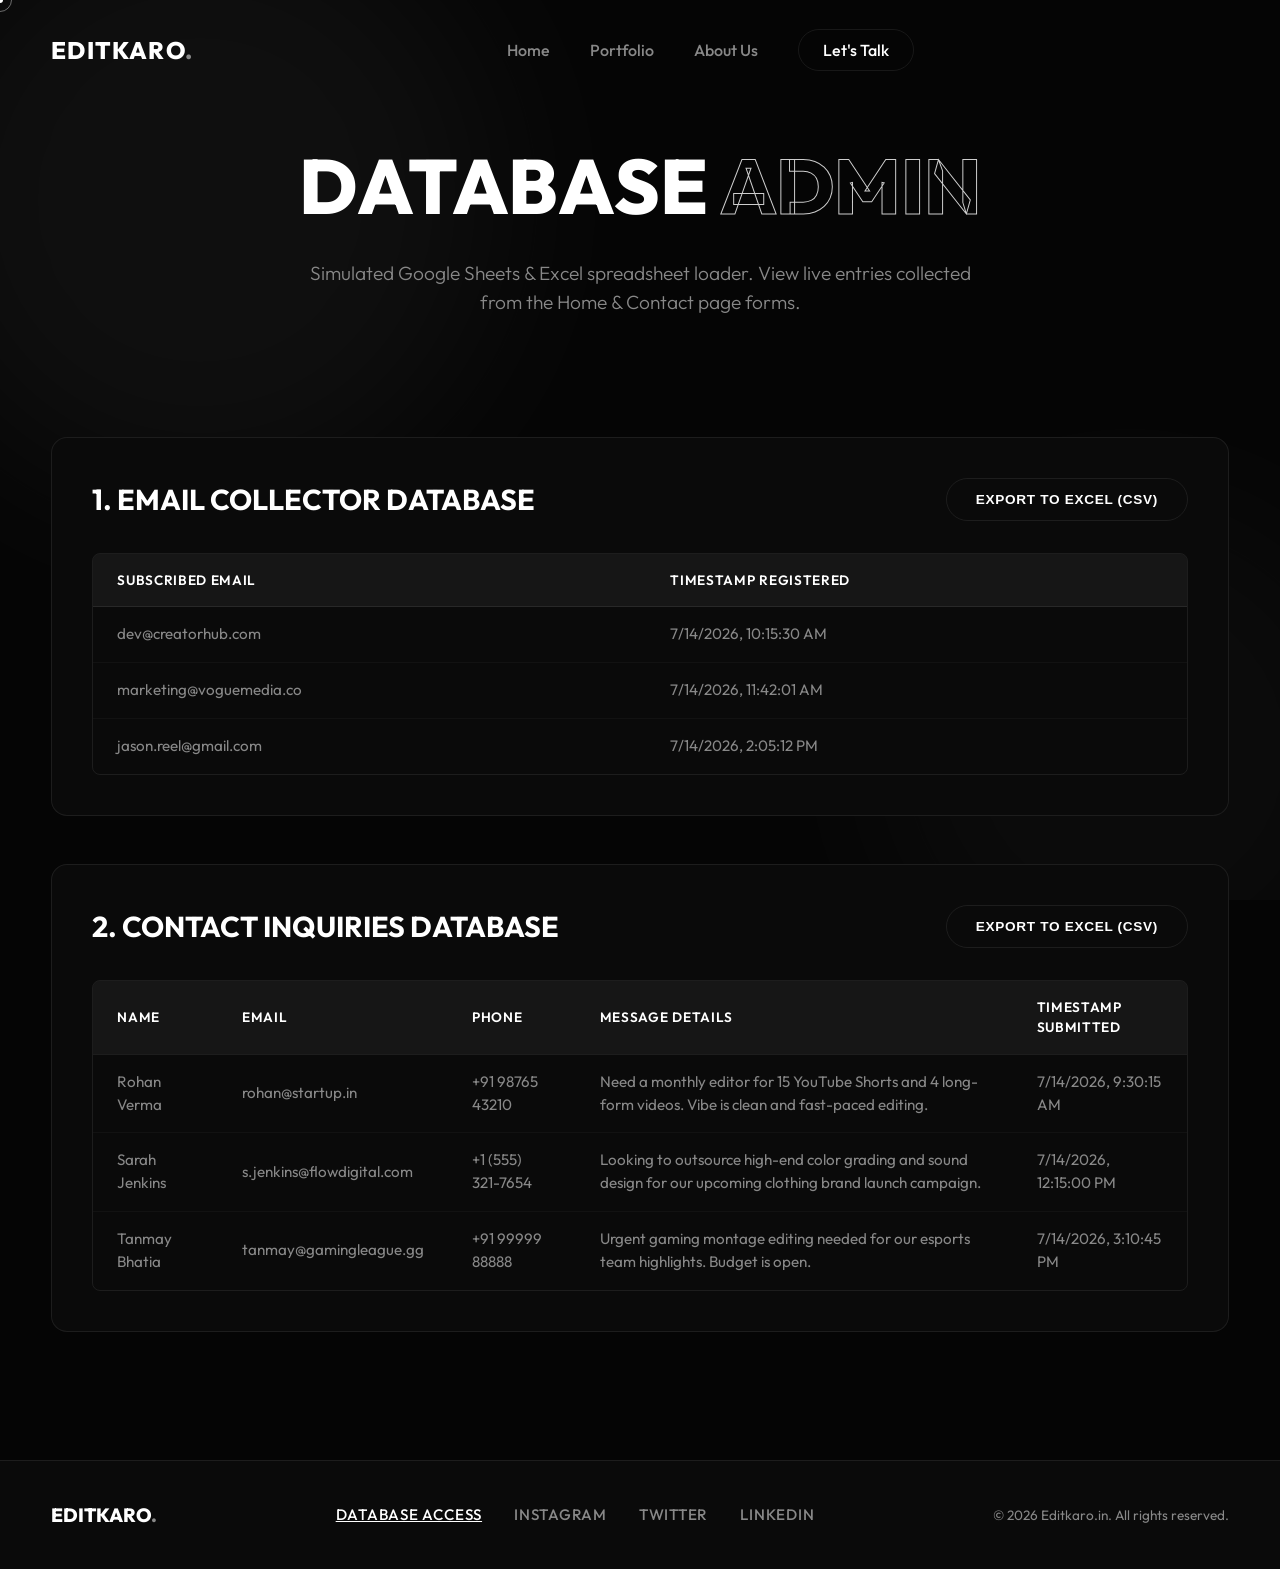
<file: admin.html>
<!DOCTYPE html>
<html lang="en">
<head>
    <meta charset="UTF-8">
    <meta name="viewport" content="width=device-width, initial-scale=1.0">
    <meta name="description" content="Database Dashboard - Manage form entries, emails and CSV downloads.">
    <title>Database Dashboard | Editkaro.in</title>
    <link rel="preconnect" href="https://fonts.googleapis.com">
    <link rel="preconnect" href="https://fonts.gstatic.com" crossorigin>
    <link href="https://fonts.googleapis.com/css2?family=Outfit:wght@300;400;500;600;700;800&display=swap" rel="stylesheet">
    <link rel="stylesheet" href="style.css">
</head>
<body>
    <div class="bg-mesh">
        <div class="blob blob-1"></div>
        <div class="blob blob-2"></div>
    </div>

    <!-- Custom Cursor -->
    <div class="custom-cursor"></div>
    <div class="cursor-follower"></div>

    <header class="header" id="header">
        <div class="container header-container">
            <a href="index.html" class="logo">EDITKARO<span class="dot">.</span></a>
            <nav class="nav">
                <ul class="nav-list">
                    <li><a href="index.html" class="nav-link magnetic">Home</a></li>
                    <li><a href="portfolio.html" class="nav-link magnetic">Portfolio</a></li>
                    <li><a href="about.html" class="nav-link magnetic">About Us</a></li>
                    <li><a href="contact.html" class="nav-link contact-btn magnetic">Let's Talk</a></li>
                </ul>
            </nav>
            <div class="hamburger">
                <span></span>
                <span></span>
                <span></span>
            </div>
        </div>
    </header>

    <main>
        <!-- Page Header -->
        <section class="page-hero">
            <div class="container">
                <h1 class="page-title fade-up">Database <span class="outline-text">Admin</span></h1>
                <p class="page-subtitle fade-up delay-1">Simulated Google Sheets & Excel spreadsheet loader. View live entries collected from the Home & Contact page forms.</p>
            </div>
        </section>

        <!-- Dashboard Content -->
        <section class="admin-section fade-up">
            <div class="container">
                
                <!-- Email Subscribers Table -->
                <div class="admin-card">
                    <div class="admin-card-header">
                        <h2>1. Email Collector Database</h2>
                        <button id="exportSubscribers" class="export-btn magnetic">Export to Excel (CSV)</button>
                    </div>
                    <div class="table-wrapper">
                        <table class="admin-table">
                            <thead>
                                <tr>
                                    <th>Subscribed Email</th>
                                    <th>Timestamp Registered</th>
                                </tr>
                            </thead>
                            <tbody id="subscribersTableBody">
                                <!-- Dynamically loaded by script.js -->
                            </tbody>
                        </table>
                    </div>
                </div>

                <!-- Contact Submissions Table -->
                <div class="admin-card">
                    <div class="admin-card-header">
                        <h2>2. Contact Inquiries Database</h2>
                        <button id="exportSubmissions" class="export-btn magnetic">Export to Excel (CSV)</button>
                    </div>
                    <div class="table-wrapper">
                        <table class="admin-table">
                            <thead>
                                <tr>
                                    <th>Name</th>
                                    <th>Email</th>
                                    <th>Phone</th>
                                    <th>Message Details</th>
                                    <th>Timestamp Submitted</th>
                                </tr>
                            </thead>
                            <tbody id="submissionsTableBody">
                                <!-- Dynamically loaded by script.js -->
                            </tbody>
                        </table>
                    </div>
                </div>

            </div>
        </section>
    </main>

    <footer class="footer">
        <div class="container footer-container">
            <div class="footer-logo">EDITKARO<span class="dot">.</span></div>
            <div class="footer-links">
                <a href="admin.html" class="magnetic" style="color: var(--text-primary); text-decoration: underline;">Database Access</a>
                <a href="#" class="magnetic">Instagram</a>
                <a href="#" class="magnetic">Twitter</a>
                <a href="#" class="magnetic">LinkedIn</a>
            </div>
            <div class="footer-copy">
                &copy; <span id="year"></span> Editkaro.in. All rights reserved.
            </div>
        </div>
    </footer>

    <!-- Scripts -->
    <script src="script.js"></script>
</body>
</html>
</file>
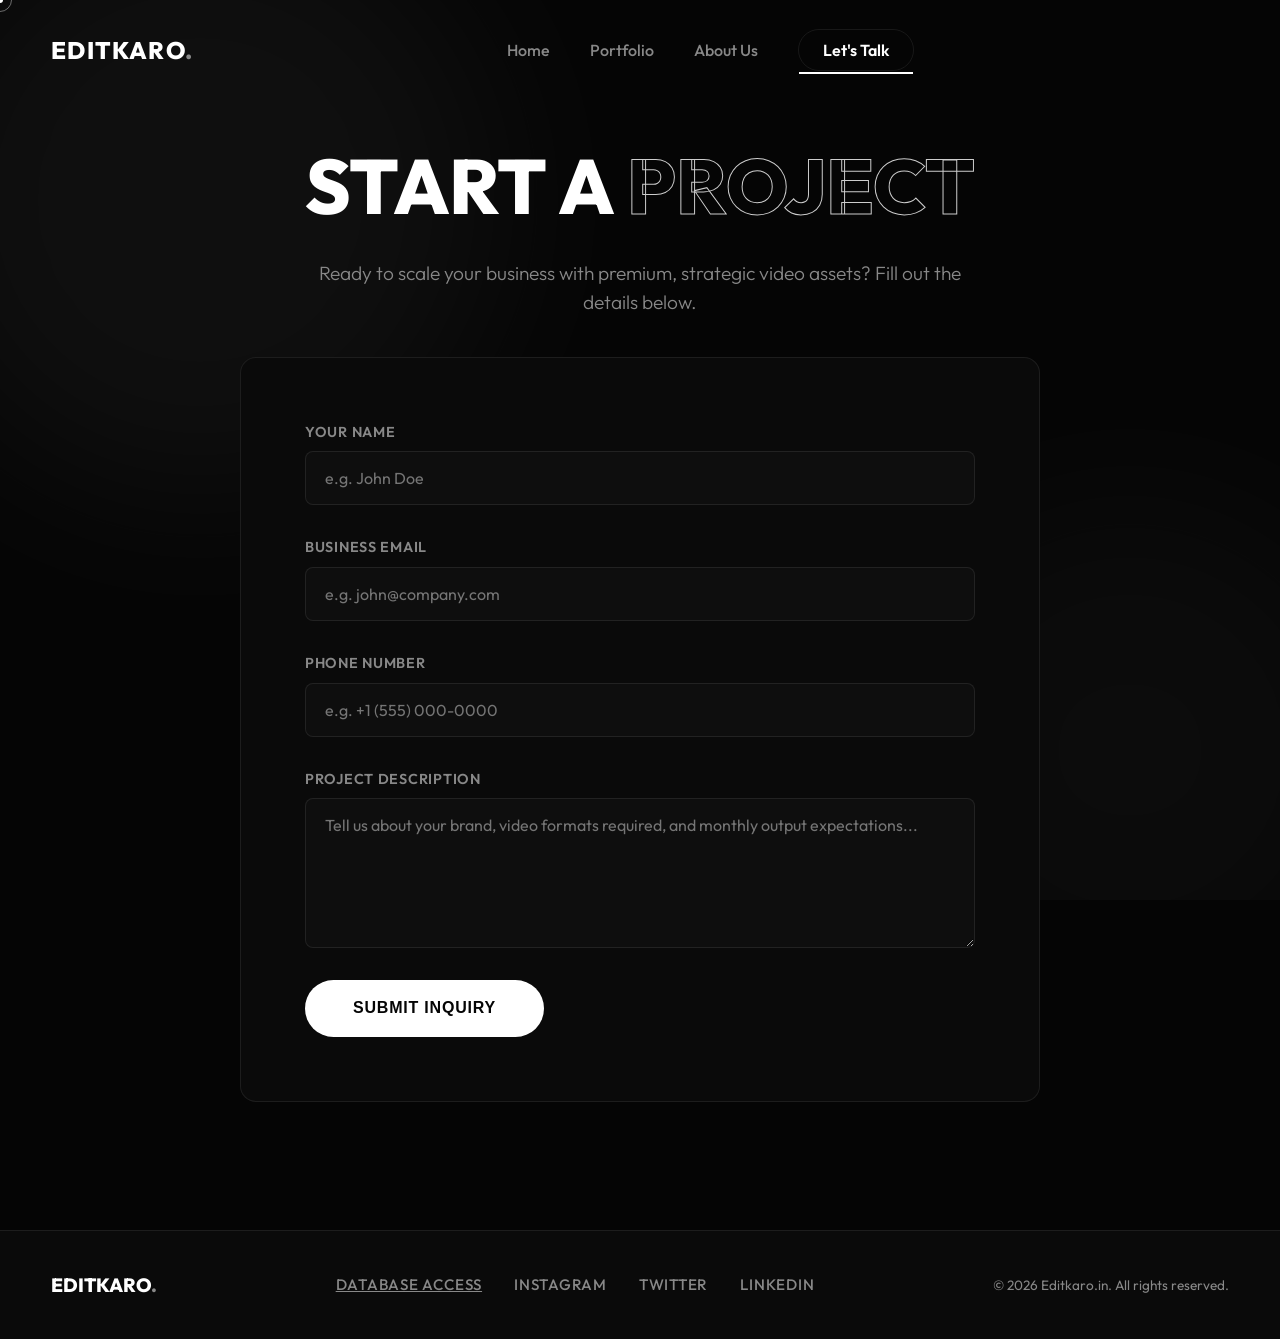
<file: contact.html>
<!DOCTYPE html>
<html lang="en">
<head>
    <meta charset="UTF-8">
    <meta name="viewport" content="width=device-width, initial-scale=1.0">
    <meta name="description" content="Contact Us - Formulate a query and let's work on your next video marketing campaign.">
    <title>Contact Us | Editkaro.in</title>
    <link rel="preconnect" href="https://fonts.googleapis.com">
    <link rel="preconnect" href="https://fonts.gstatic.com" crossorigin>
    <link href="https://fonts.googleapis.com/css2?family=Outfit:wght@300;400;500;600;700;800&display=swap" rel="stylesheet">
    <link rel="stylesheet" href="style.css">
</head>
<body>
    <div class="bg-mesh">
        <div class="blob blob-1"></div>
        <div class="blob blob-2"></div>
    </div>

    <!-- Custom Cursor -->
    <div class="custom-cursor"></div>
    <div class="cursor-follower"></div>

    <header class="header" id="header">
        <div class="container header-container">
            <a href="index.html" class="logo">EDITKARO<span class="dot">.</span></a>
            <nav class="nav">
                <ul class="nav-list">
                    <li><a href="index.html" class="nav-link magnetic">Home</a></li>
                    <li><a href="portfolio.html" class="nav-link magnetic">Portfolio</a></li>
                    <li><a href="about.html" class="nav-link magnetic">About Us</a></li>
                    <li><a href="contact.html" class="nav-link contact-btn magnetic">Let's Talk</a></li>
                </ul>
            </nav>
            <div class="hamburger">
                <span></span>
                <span></span>
                <span></span>
            </div>
        </div>
    </header>

    <main>
        <!-- Page Header -->
        <section class="page-hero">
            <div class="container">
                <h1 class="page-title fade-up">Start a <span class="outline-text">Project</span></h1>
                <p class="page-subtitle fade-up delay-1">Ready to scale your business with premium, strategic video assets? Fill out the details below.</p>
            </div>
        </section>

        <!-- Contact Section -->
        <section class="container fade-up">
            <div class="contact-wrapper">
                <form id="contactUsForm" class="contact-form">
                    <div class="form-group">
                        <label for="name">Your Name</label>
                        <input type="text" id="name" required class="form-input" placeholder="e.g. John Doe">
                    </div>
                    <div class="form-group">
                        <label for="email">Business Email</label>
                        <input type="email" id="email" required class="form-input" placeholder="e.g. john@company.com">
                    </div>
                    <div class="form-group">
                        <label for="phone">Phone Number</label>
                        <input type="tel" id="phone" required class="form-input" placeholder="e.g. +1 (555) 000-0000">
                    </div>
                    <div class="form-group">
                        <label for="message">Project Description</label>
                        <textarea id="message" required class="form-input" placeholder="Tell us about your brand, video formats required, and monthly output expectations..."></textarea>
                    </div>
                    <button type="submit" class="submit-btn magnetic">Submit Inquiry</button>
                </form>
                <div id="contactAlert" class="alert-message" style="margin-top: 2rem;"></div>
            </div>
        </section>
    </main>

    <footer class="footer">
        <div class="container footer-container">
            <div class="footer-logo">EDITKARO<span class="dot">.</span></div>
            <div class="footer-links">
                <a href="admin.html" class="magnetic" style="color: var(--text-secondary); text-decoration: underline;">Database Access</a>
                <a href="#" class="magnetic">Instagram</a>
                <a href="#" class="magnetic">Twitter</a>
                <a href="#" class="magnetic">LinkedIn</a>
            </div>
            <div class="footer-copy">
                &copy; <span id="year"></span> Editkaro.in. All rights reserved.
            </div>
        </div>
    </footer>

    <!-- Scripts -->
    <script src="script.js"></script>
</body>
</html>
</file>
<file: style.css>
/* =========================================
   Editkaro.in - Dynamic Premium Portfolio
   ========================================= */

:root {
    --bg-color: #050505;
    --bg-secondary: #0a0a0a;
    --text-primary: #ffffff;
    --text-secondary: #888888;
    --accent: #ffffff;
    --border: rgba(255, 255, 255, 0.08);
    
    --font-main: 'Outfit', sans-serif;
    
    --spacing-sm: 1rem;
    --spacing-md: 2.5rem;
    --spacing-lg: 5rem;
    --spacing-xl: 8rem;

    --transition: all 0.5s cubic-bezier(0.16, 1, 0.3, 1);
}

/* --- Reset & Base --- */
* {
    margin: 0;
    padding: 0;
    box-sizing: border-box;
}

html {
    scroll-behavior: smooth;
    font-size: 16px;
    overflow-x: hidden;
    width: 100%;
}

body {
    background-color: var(--bg-color);
    color: var(--text-primary);
    font-family: var(--font-main);
    line-height: 1.5;
    overflow-x: hidden;
    width: 100%;
    cursor: none; 
    position: relative;
}

/* Background Mesh Gradients for Dynamic Feel */
.bg-mesh {
    position: fixed;
    top: 0;
    left: 0;
    width: 100%;
    height: 100vh;
    z-index: -1;
    overflow: hidden;
    background: #050505;
}

.blob {
    position: absolute;
    filter: blur(80px);
    border-radius: 50%;
    opacity: 0.15;
    animation: float 20s infinite ease-in-out alternate;
}

.blob-1 {
    width: 600px;
    height: 600px;
    background: #4a4a4a;
    top: -100px;
    left: -100px;
}

.blob-2 {
    width: 500px;
    height: 500px;
    background: #333333;
    bottom: -100px;
    right: -100px;
    animation-delay: -5s;
}

@keyframes float {
    0% { transform: translate(0, 0) scale(1); }
    100% { transform: translate(100px, 50px) scale(1.2); }
}

a {
    color: var(--text-primary);
    text-decoration: none;
    transition: var(--transition);
}

ul {
    list-style: none;
}

img {
    max-width: 100%;
    display: block;
}

/* --- Custom Cursor --- */
.custom-cursor {
    position: fixed;
    top: 0;
    left: 0;
    width: 6px;
    height: 6px;
    background-color: var(--text-primary);
    border-radius: 50%;
    pointer-events: none;
    z-index: 9999;
    transform: translate(-50%, -50%);
    transition: width 0.3s, height 0.3s, opacity 0.3s;
}

.cursor-follower {
    position: fixed;
    top: 0;
    left: 0;
    width: 24px;
    height: 24px;
    border: 1px solid rgba(255, 255, 255, 0.4);
    border-radius: 50%;
    pointer-events: none;
    z-index: 9998;
    transform: translate(-50%, -50%);
    transition: transform 0.15s ease-out, width 0.3s, height 0.3s, background-color 0.3s;
}

.cursor-hover {
    width: 48px;
    height: 48px;
    background-color: rgba(255, 255, 255, 0.05);
    backdrop-filter: blur(2px);
    border-color: rgba(255, 255, 255, 0.8);
}

/* --- Layout --- */
.container {
    max-width: 1600px;
    margin: 0 auto;
    padding: 0 4%;
}

/* --- Header --- */
.header {
    position: fixed;
    top: 0;
    left: 0;
    width: 100%;
    padding: 2rem 0;
    z-index: 100;
    transition: var(--transition);
}

.header.scrolled {
    padding: 1rem 0;
    background-color: rgba(5, 5, 5, 0.8);
    backdrop-filter: blur(12px);
    border-bottom: 1px solid var(--border);
}

.header-container {
    display: flex;
    justify-content: space-between;
    align-items: center;
}

.logo {
    font-size: 1.5rem;
    font-weight: 800;
    letter-spacing: 0.05em;
}

.dot {
    color: #888;
}

.nav-list {
    display: flex;
    gap: 2.5rem;
    align-items: center;
}

.nav-link {
    font-size: 1rem;
    font-weight: 500;
    color: var(--text-secondary);
    position: relative;
}

.nav-link:hover {
    color: var(--text-primary);
}

.contact-btn {
    border: 1px solid var(--border);
    padding: 0.6rem 1.5rem;
    border-radius: 2rem;
    color: var(--text-primary);
}

.contact-btn:hover {
    background-color: var(--text-primary);
    color: var(--bg-color);
}

/* --- Hero Section --- */
.hero {
    height: 100vh;
    display: flex;
    align-items: center;
    justify-content: center;
    text-align: center;
    padding-top: 80px;
    position: relative;
}

.hero-title {
    font-size: clamp(4rem, 10vw, 8rem);
    font-weight: 800;
    line-height: 1;
    margin-bottom: 1.5rem;
    text-transform: uppercase;
}

.outline-text {
    color: transparent;
    -webkit-text-stroke: 1px rgba(255, 255, 255, 0.8);
}

.hero-subtitle {
    font-size: clamp(1rem, 2vw, 1.25rem);
    color: var(--text-secondary);
    max-width: 600px;
    margin: 0 auto var(--spacing-md);
    font-weight: 300;
}

.explore-btn {
    display: inline-flex;
    align-items: center;
    gap: 1rem;
    font-size: 1rem;
    font-weight: 600;
    text-transform: uppercase;
    letter-spacing: 0.05em;
}

.btn-circle {
    width: 50px;
    height: 50px;
    border: 1px solid var(--border);
    border-radius: 50%;
    display: flex;
    align-items: center;
    justify-content: center;
    transition: var(--transition);
}

.explore-btn:hover .btn-circle {
    background-color: var(--text-primary);
    color: var(--bg-color);
    transform: scale(1.1);
}

/* --- Dynamic Marquee --- */
.marquee-wrapper {
    padding: 2rem 0;
    border-top: 1px solid var(--border);
    border-bottom: 1px solid var(--border);
    background: var(--bg-secondary);
    overflow: hidden;
    white-space: nowrap;
}

.marquee {
    display: flex;
}

.marquee-content {
    display: flex;
    align-items: center;
    gap: 2rem;
    animation: scroll 20s linear infinite;
    padding-right: 2rem;
}

.marquee-content span {
    font-size: 2rem;
    font-weight: 700;
    color: var(--text-secondary);
}

.marquee-content .star {
    font-size: 1.5rem;
    color: var(--border);
}

@keyframes scroll {
    0% { transform: translateX(0); }
    100% { transform: translateX(-50%); }
}

/* --- Collaborations / Minimal Logos --- */
.collaborations {
    padding: 3rem 0 1rem;
    border-bottom: 1px solid var(--border);
    background: var(--bg-color);
}

.collabs-container {
    display: flex;
    flex-direction: column;
    align-items: center;
    gap: 1.5rem;
}

.collabs-label {
    font-size: 0.85rem;
    text-transform: uppercase;
    letter-spacing: 0.1em;
    color: var(--text-secondary);
}

.collab-logos {
    display: flex;
    align-items: center;
    justify-content: center;
    gap: 4rem;
}

.collab-logo {
    height: 28px;
    opacity: 0.25;
    filter: grayscale(100%) brightness(200%);
    transition: var(--transition);
    cursor: none;
}

.collab-logo:hover {
    opacity: 1;
    filter: grayscale(0%) brightness(100%);
    transform: scale(1.05);
}

.collab-logo.nike {
    filter: invert(1) opacity(0.3);
}

.collab-logo.nike:hover {
    filter: invert(1) opacity(1);
}


/* --- Portfolio Section --- */
.portfolio {
    padding: var(--spacing-xl) 0;
}

.section-header {
    margin-bottom: var(--spacing-lg);
    text-align: center;
}

.section-title {
    font-size: 3rem;
    font-weight: 700;
    text-transform: uppercase;
}

/* Filters */
.filter-wrapper {
    display: flex;
    flex-wrap: wrap;
    justify-content: center;
    gap: 1rem;
    margin-bottom: var(--spacing-lg);
}

.filter-btn {
    background: rgba(255, 255, 255, 0.03);
    border: 1px solid var(--border);
    color: var(--text-secondary);
    padding: 0.8rem 1.8rem;
    border-radius: 3rem;
    font-family: inherit;
    font-size: 0.9rem;
    font-weight: 500;
    cursor: none;
    transition: var(--transition);
}

.filter-btn:hover,
.filter-btn.active {
    background: var(--text-primary);
    color: var(--bg-color);
    transform: translateY(-2px);
}

/* Grid */
.portfolio-grid {
    display: grid;
    grid-template-columns: repeat(auto-fill, minmax(400px, 1fr));
    gap: 2rem;
}

.portfolio-item {
    transition: all 0.5s ease;
}

.portfolio-item.hidden {
    display: none;
}

.video-container {
    position: relative;
    overflow: hidden;
    border-radius: 12px;
    aspect-ratio: 16/9;
    cursor: none;
    box-shadow: 0 10px 30px rgba(0,0,0,0.5);
}

.poster {
    width: 100%;
    height: 100%;
    object-fit: cover;
    transition: transform 0.8s cubic-bezier(0.16, 1, 0.3, 1), filter 0.4s;
}

/* Hover Content */
.hover-content {
    position: absolute;
    inset: 0;
    background: linear-gradient(to top, rgba(0,0,0,0.9) 0%, rgba(0,0,0,0.2) 50%, rgba(0,0,0,0) 100%);
    display: flex;
    flex-direction: column;
    justify-content: space-between;
    padding: 2rem;
    opacity: 0;
    transition: var(--transition);
}

.play-btn {
    align-self: center;
    margin-top: auto;
    margin-bottom: auto;
    width: 60px;
    height: 60px;
    background: rgba(255, 255, 255, 0.1);
    backdrop-filter: blur(5px);
    border-radius: 50%;
    display: flex;
    align-items: center;
    justify-content: center;
    border: 1px solid rgba(255, 255, 255, 0.3);
    transform: scale(0.8) translateY(20px);
    transition: var(--transition);
}

.item-info {
    transform: translateY(20px);
    transition: var(--transition);
}

.item-info h3 {
    font-size: 1.5rem;
    font-weight: 600;
    margin-bottom: 0.25rem;
}

.item-info span {
    font-size: 0.9rem;
    color: var(--text-secondary);
    text-transform: uppercase;
    letter-spacing: 0.05em;
}

.video-container:hover .poster {
    transform: scale(1.08);
    filter: brightness(0.7);
}

.video-container:hover .hover-content {
    opacity: 1;
}

.video-container:hover .play-btn {
    transform: scale(1) translateY(0);
}

.video-container:hover .item-info {
    transform: translateY(0);
}

/* --- CTA Section --- */
.cta {
    padding: var(--spacing-xl) 0;
    text-align: center;
    border-top: 1px solid var(--border);
    position: relative;
    overflow: hidden;
}

.cta-container h2 {
    font-size: clamp(3rem, 6vw, 5rem);
    font-weight: 800;
    margin-bottom: 1rem;
    text-transform: uppercase;
}

.cta-container p {
    color: var(--text-secondary);
    margin-bottom: var(--spacing-md);
    font-size: 1.25rem;
}

.primary-btn {
    display: inline-block;
    background-color: var(--text-primary);
    color: var(--bg-color);
    padding: 1.2rem 3rem;
    border-radius: 3rem;
    font-weight: 600;
    font-size: 1.1rem;
    text-transform: uppercase;
    letter-spacing: 0.05em;
    position: relative;
    overflow: hidden;
}

.primary-btn::before {
    content: '';
    position: absolute;
    top: 0;
    left: 0;
    width: 100%;
    height: 100%;
    background: rgba(0,0,0,0.1);
    transform: translateY(100%);
    transition: var(--transition);
}

.primary-btn:hover::before {
    transform: translateY(0);
}

/* --- Footer --- */
.footer {
    padding: var(--spacing-md) 0;
    border-top: 1px solid var(--border);
    background: var(--bg-secondary);
}

.footer-container {
    display: flex;
    justify-content: space-between;
    align-items: center;
    flex-wrap: wrap;
    gap: 1.5rem;
}

.footer-logo {
    font-weight: 800;
    font-size: 1.2rem;
}

.footer-links {
    display: flex;
    gap: 2rem;
}

.footer-links a {
    color: var(--text-secondary);
    font-size: 0.95rem;
    font-weight: 500;
    text-transform: uppercase;
    letter-spacing: 0.05em;
}

.footer-links a:hover {
    color: var(--text-primary);
}

.footer-copy {
    color: var(--text-secondary);
    font-size: 0.85rem;
}

/* --- Modal for Video --- */
.modal {
    position: fixed;
    top: 0;
    left: 0;
    width: 100%;
    height: 100%;
    background: rgba(0, 0, 0, 0.95);
    backdrop-filter: blur(10px);
    z-index: 1000;
    display: flex;
    justify-content: center;
    align-items: center;
    opacity: 0;
    pointer-events: none;
    transition: opacity 0.4s ease;
}

.modal.active {
    opacity: 1;
    pointer-events: all;
}

.modal-close {
    position: absolute;
    top: 2rem;
    right: 3rem;
    color: var(--text-primary);
    cursor: none;
    width: 50px;
    height: 50px;
    border-radius: 50%;
    background: rgba(255,255,255,0.1);
    display: flex;
    align-items: center;
    justify-content: center;
    transition: var(--transition);
    z-index: 1001;
}

.modal-close:hover {
    background: var(--text-primary);
    color: var(--bg-color);
    transform: rotate(90deg);
}

.modal-content {
    width: 85%;
    max-width: 1200px;
    aspect-ratio: 16/9;
    background: #000;
    border-radius: 12px;
    overflow: hidden;
    box-shadow: 0 20px 60px rgba(0,0,0,0.8);
    transform: scale(0.95);
    transition: transform 0.4s cubic-bezier(0.16, 1, 0.3, 1);
}

.modal.active .modal-content {
    transform: scale(1);
}

.modal-content video {
    width: 100%;
    height: 100%;
    outline: none;
}

/* --- Animations --- */
.fade-up {
    opacity: 0;
    transform: translateY(40px);
    transition: opacity 1s cubic-bezier(0.16, 1, 0.3, 1), transform 1s cubic-bezier(0.16, 1, 0.3, 1);
}

.fade-up.visible {
    opacity: 1;
    transform: translateY(0);
}

.delay-1 { transition-delay: 0.15s; }
.delay-2 { transition-delay: 0.3s; }

/* --- New Pages Common Styles --- */
.page-hero {
    padding: var(--spacing-xl) 0 var(--spacing-md);
    text-align: center;
}

.page-title {
    font-size: clamp(3rem, 6vw, 5rem);
    font-weight: 800;
    text-transform: uppercase;
    margin-bottom: 1rem;
}

.page-subtitle {
    font-size: 1.2rem;
    color: var(--text-secondary);
    max-width: 700px;
    margin: 0 auto;
    font-weight: 300;
}

/* --- About Page --- */
.about-grid {
    display: grid;
    grid-template-columns: 1fr 1fr;
    gap: 4rem;
    padding: var(--spacing-md) 0;
}

.about-card {
    background: var(--bg-secondary);
    border: 1px solid var(--border);
    padding: 3rem;
    border-radius: 16px;
}

.about-card h3 {
    font-size: 1.8rem;
    margin-bottom: 1rem;
    text-transform: uppercase;
}

.about-card p {
    color: var(--text-secondary);
    font-size: 1.05rem;
    line-height: 1.6;
}

/* Team Grid */
.team-section {
    padding: var(--spacing-lg) 0;
}

.team-grid {
    display: grid;
    grid-template-columns: repeat(auto-fill, minmax(280px, 1fr));
    gap: 2.5rem;
    margin-top: 3rem;
}

.team-member {
    background: var(--bg-secondary);
    border: 1px solid var(--border);
    border-radius: 12px;
    overflow: hidden;
    transition: var(--transition);
}

.team-member:hover {
    transform: translateY(-5px);
    border-color: rgba(255, 255, 255, 0.2);
}

.team-img-wrapper {
    width: 100%;
    aspect-ratio: 1/1;
    overflow: hidden;
}

.team-img {
    width: 100%;
    height: 100%;
    object-fit: cover;
    transition: transform 0.5s ease;
}

.team-member:hover .team-img {
    transform: scale(1.05);
}

.team-info-card {
    padding: 1.5rem;
}

.team-info-card h3 {
    font-size: 1.25rem;
    font-weight: 600;
    margin-bottom: 0.25rem;
}

.team-info-card span {
    font-size: 0.9rem;
    color: var(--text-secondary);
    text-transform: uppercase;
    letter-spacing: 0.05em;
}

/* --- Contact Page --- */
.contact-wrapper {
    max-width: 800px;
    margin: 0 auto var(--spacing-xl);
    background: var(--bg-secondary);
    border: 1px solid var(--border);
    padding: 4rem;
    border-radius: 16px;
}

.contact-form {
    display: flex;
    flex-direction: column;
    gap: 2rem;
}

.form-group {
    display: flex;
    flex-direction: column;
    gap: 0.5rem;
}

.form-group label {
    font-size: 0.9rem;
    font-weight: 600;
    text-transform: uppercase;
    letter-spacing: 0.05em;
    color: var(--text-secondary);
}

.form-input {
    background: rgba(255, 255, 255, 0.02);
    border: 1px solid var(--border);
    color: var(--text-primary);
    padding: 1rem 1.2rem;
    border-radius: 8px;
    font-family: inherit;
    font-size: 1rem;
    transition: var(--transition);
    outline: none;
}

.form-input:focus {
    border-color: rgba(255, 255, 255, 0.4);
    background: rgba(255, 255, 255, 0.05);
}

textarea.form-input {
    resize: vertical;
    min-height: 150px;
}

.submit-btn {
    align-self: flex-start;
    background: var(--text-primary);
    color: var(--bg-color);
    border: none;
    padding: 1.2rem 3rem;
    border-radius: 3rem;
    font-weight: 700;
    font-size: 1rem;
    text-transform: uppercase;
    letter-spacing: 0.05em;
    cursor: none;
    transition: var(--transition);
}

.submit-btn:hover {
    transform: scale(1.02);
    box-shadow: 0 5px 15px rgba(255, 255, 255, 0.1);
}

/* --- Email Collector (Home Page) --- */
.email-collector-section {
    padding: var(--spacing-lg) 0;
    border-top: 1px solid var(--border);
    background: var(--bg-secondary);
    text-align: center;
}

.email-collector-wrapper {
    max-width: 600px;
    margin: 0 auto;
}

.email-collector-wrapper h2 {
    font-size: 2.5rem;
    text-transform: uppercase;
    margin-bottom: 1rem;
}

.email-collector-wrapper p {
    color: var(--text-secondary);
    margin-bottom: 2rem;
}

.email-form {
    display: flex;
    gap: 1rem;
}

.email-form .form-input {
    flex: 1;
    border-radius: 3rem;
}

.email-form .submit-btn {
    padding: 0 2.5rem;
}

/* --- Admin Dashboard --- */
.admin-section {
    padding: var(--spacing-lg) 0;
}

.admin-card {
    background: var(--bg-secondary);
    border: 1px solid var(--border);
    border-radius: 16px;
    padding: 2.5rem;
    margin-bottom: 3rem;
}

.admin-card-header {
    display: flex;
    justify-content: space-between;
    align-items: center;
    margin-bottom: 2rem;
    flex-wrap: wrap;
    gap: 1rem;
}

.admin-card-header h2 {
    font-size: 1.8rem;
    text-transform: uppercase;
}

.table-wrapper {
    overflow-x: auto;
    border: 1px solid var(--border);
    border-radius: 8px;
}

.admin-table {
    width: 100%;
    border-collapse: collapse;
    text-align: left;
    font-size: 0.95rem;
}

.admin-table th {
    background: rgba(255, 255, 255, 0.05);
    padding: 1rem 1.5rem;
    font-weight: 600;
    text-transform: uppercase;
    font-size: 0.85rem;
    letter-spacing: 0.05em;
    border-bottom: 1px solid var(--border);
}

.admin-table td {
    padding: 1rem 1.5rem;
    border-bottom: 1px solid rgba(255, 255, 255, 0.03);
    color: var(--text-secondary);
}

.admin-table tr:last-child td {
    border-bottom: none;
}

.admin-table tr:hover td {
    background: rgba(255, 255, 255, 0.01);
    color: var(--text-primary);
}

.export-btn {
    background: transparent;
    border: 1px solid var(--border);
    color: var(--text-primary);
    padding: 0.8rem 1.8rem;
    border-radius: 3rem;
    font-weight: 600;
    font-size: 0.85rem;
    text-transform: uppercase;
    letter-spacing: 0.05em;
    cursor: none;
    transition: var(--transition);
}

.export-btn:hover {
    background: var(--text-primary);
    color: var(--bg-color);
}

.alert-message {
    padding: 1rem;
    border-radius: 8px;
    margin-top: 1rem;
    display: none;
    font-weight: 500;
    text-align: center;
}

.alert-success {
    background: rgba(46, 204, 113, 0.15);
    color: #2ecc71;
    border: 1px solid rgba(46, 204, 113, 0.3);
}

.alert-error {
    background: rgba(231, 76, 60, 0.15);
    color: #e74c3c;
    border: 1px solid rgba(231, 76, 60, 0.3);
}

.nav-link.active-page {
    color: var(--text-primary);
    font-weight: 600;
}

.nav-link.active-page::after {
    content: '';
    position: absolute;
    bottom: -4px;
    left: 0;
    width: 100%;
    height: 2px;
    background: var(--text-primary);
}

/* --- Responsive --- */
@media (max-width: 768px) {
    /* Mobile styles for new components */
    .about-grid {
        grid-template-columns: 1fr;
        gap: 2rem;
    }

    .contact-wrapper {
        padding: 2rem;
    }

    .email-form {
        flex-direction: column;
    }

    .email-form .submit-btn {
        width: 100%;
        padding: 1rem;
    }

    .admin-card {
        padding: 1.5rem;
    }

    .nav {
        display: none;
        transition: opacity 0.3s ease;
    }

    .nav.active {
        display: flex;
        position: fixed;
        top: 0;
        left: 0;
        width: 100vw;
        height: 100vh;
        background: rgba(5, 5, 5, 0.98);
        backdrop-filter: blur(15px);
        justify-content: center;
        align-items: center;
        z-index: 99;
    }

    .nav.active .nav-list {
        flex-direction: column;
        gap: 2rem;
        text-align: center;
        width: 100%;
    }

    .hamburger {
        display: flex;
        flex-direction: column;
        gap: 6px;
        z-index: 101;
        cursor: pointer;
        transition: transform 0.3s ease;
    }

    .hamburger span {
        width: 30px;
        height: 2px;
        background: #fff;
        transition: all 0.3s ease;
    }

    .hamburger.active span:nth-child(1) {
        transform: translateY(8px) rotate(45deg);
    }

    .hamburger.active span:nth-child(2) {
        opacity: 0;
    }

    .hamburger.active span:nth-child(3) {
        transform: translateY(-8px) rotate(-45deg);
    }

    .portfolio-grid {
        grid-template-columns: 1fr;
    }

    .custom-cursor, .cursor-follower {
        display: none;
    }

    body {
        cursor: auto;
    }

    .filter-btn, .modal-close, .video-container, .magnetic {
        cursor: pointer;
    }

    .marquee-content span {
        font-size: 1.5rem;
    }

    .hero-title {
        font-size: clamp(2.5rem, 8vw, 4rem);
    }

    .hero-subtitle {
        font-size: 1rem;
        padding: 0 1rem;
    }

    .collab-logos {
        gap: 2rem;
        flex-wrap: wrap;
    }

    .section-title {
        font-size: 2.5rem;
    }

    .cta-container h2 {
        font-size: 2.5rem;
    }

    .footer-container {
        flex-direction: column;
        text-align: center;
        gap: 1.5rem;
    }

    .footer-links {
        flex-wrap: wrap;
        justify-content: center;
    }

    .modal-close {
        top: 1rem;
        right: 1rem;
        width: 40px;
        height: 40px;
    }
}
</file>
